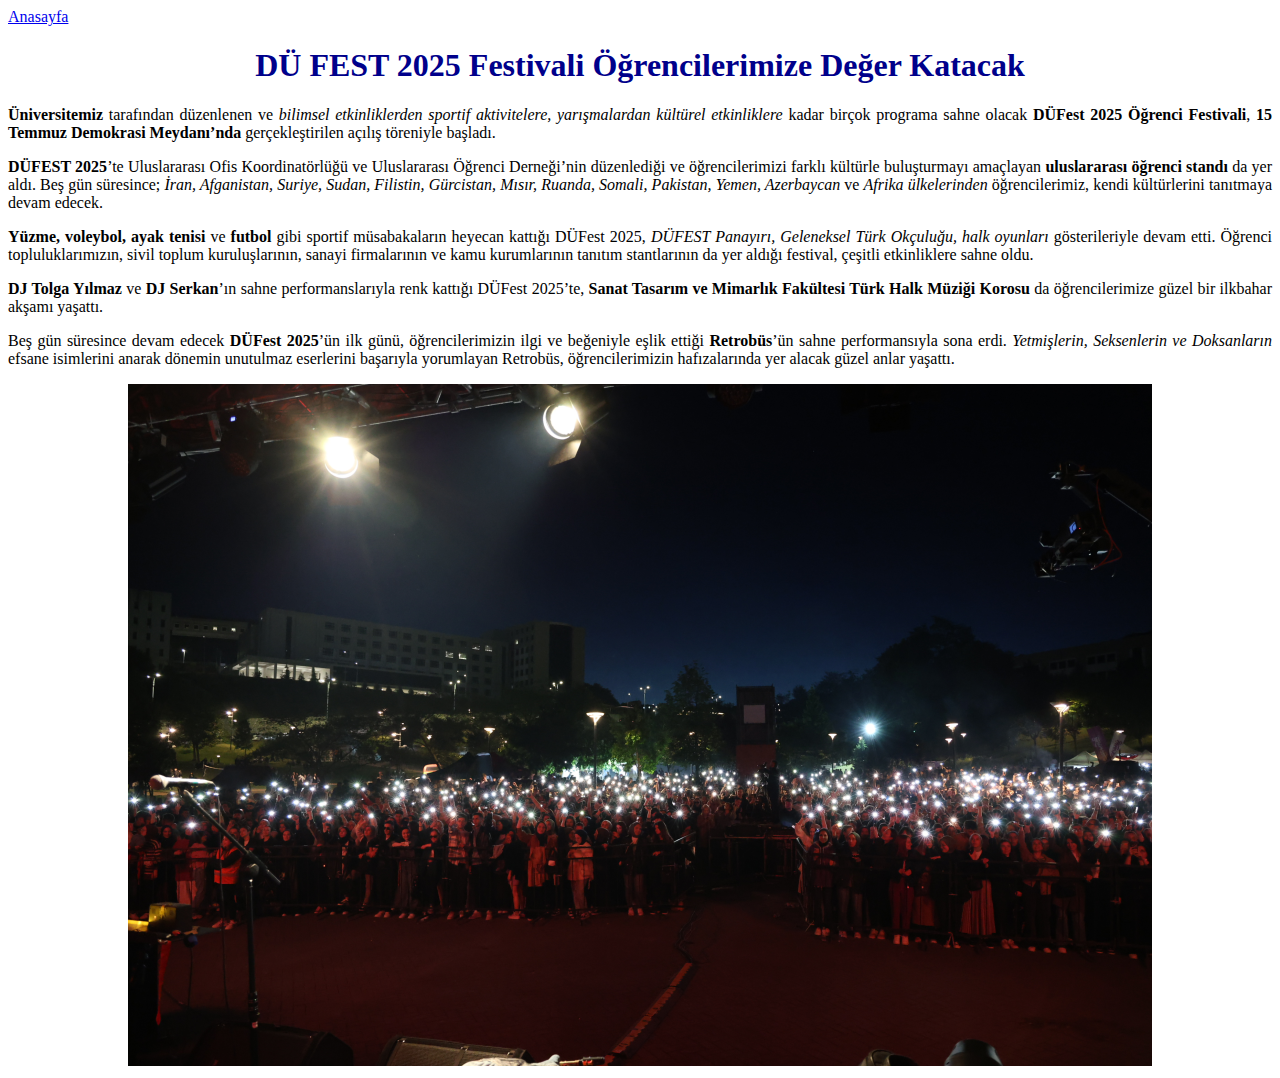
<file: sayfalar/DU Fest.html>
<!DOCTYPE html>
<html lang="tr">
<head>
    <meta charset="UTF-8">
    <meta name="viewport" content="width=device-width, initial-scale=1.0">
    <title>DÜ FEST - 2025</title>
</head>
<body>
    <a href="../index.html">Anasayfa</a>
    <h1 style="text-align:center; color:darkblue;">DÜ FEST 2025 Festivali Öğrencilerimize Değer Katacak</h1>

    <p style="text-align: justify;"><strong>Üniversitemiz</strong> tarafından düzenlenen ve <em>bilimsel etkinliklerden sportif aktivitelere, yarışmalardan kültürel etkinliklere</em> kadar birçok programa sahne olacak <strong>DÜFest 2025 Öğrenci Festivali</strong>, <strong>15 Temmuz Demokrasi Meydanı’nda</strong> gerçekleştirilen açılış töreniyle başladı.</p>

    <p style="text-align: justify;"><strong>DÜFEST 2025</strong>’te Uluslararası Ofis Koordinatörlüğü ve Uluslararası Öğrenci Derneği’nin düzenlediği ve öğrencilerimizi farklı kültürle buluşturmayı amaçlayan <strong>uluslararası öğrenci standı</strong> da yer aldı. Beş gün süresince; <em>İran, Afganistan, Suriye, Sudan, Filistin, Gürcistan, Mısır, Ruanda, Somali, Pakistan, Yemen, Azerbaycan</em> ve <em>Afrika ülkelerinden</em> öğrencilerimiz, kendi kültürlerini tanıtmaya devam edecek.</p>

    <p style="text-align: justify;"><strong>Yüzme, voleybol, ayak tenisi</strong> ve <strong>futbol</strong> gibi sportif müsabakaların heyecan kattığı DÜFest 2025, <em>DÜFEST Panayırı, Geleneksel Türk Okçuluğu, halk oyunları</em> gösterileriyle devam etti. Öğrenci topluluklarımızın, sivil toplum kuruluşlarının, sanayi firmalarının ve kamu kurumlarının tanıtım stantlarının da yer aldığı festival, çeşitli etkinliklere sahne oldu.</p>

    <p style="text-align: justify;"><strong>DJ Tolga Yılmaz</strong> ve <strong>DJ Serkan</strong>’ın sahne performanslarıyla renk kattığı DÜFest 2025’te, <strong>Sanat Tasarım ve Mimarlık Fakültesi Türk Halk Müziği Korosu</strong> da öğrencilerimize güzel bir ilkbahar akşamı yaşattı.</p>

    <p style="text-align: justify;">Beş gün süresince devam edecek <strong>DÜFest 2025</strong>’ün ilk günü, öğrencilerimizin ilgi ve beğeniyle eşlik ettiği <strong>Retrobüs</strong>’ün sahne performansıyla sona erdi. <em>Yetmişlerin, Seksenlerin ve Doksanların</em> efsane isimlerini anarak dönemin unutulmaz eserlerini başarıyla yorumlayan Retrobüs, öğrencilerimizin hafızalarında yer alacak güzel anlar yaşattı.</p>

    <center>
    <img src="../Resimler/DÜ FEST.jpg" alt="DÜ FEST - 2025" title="DÜ FEST 2025"> 
    </center>
    
</body>
</html>

</body>
</html>
</file>
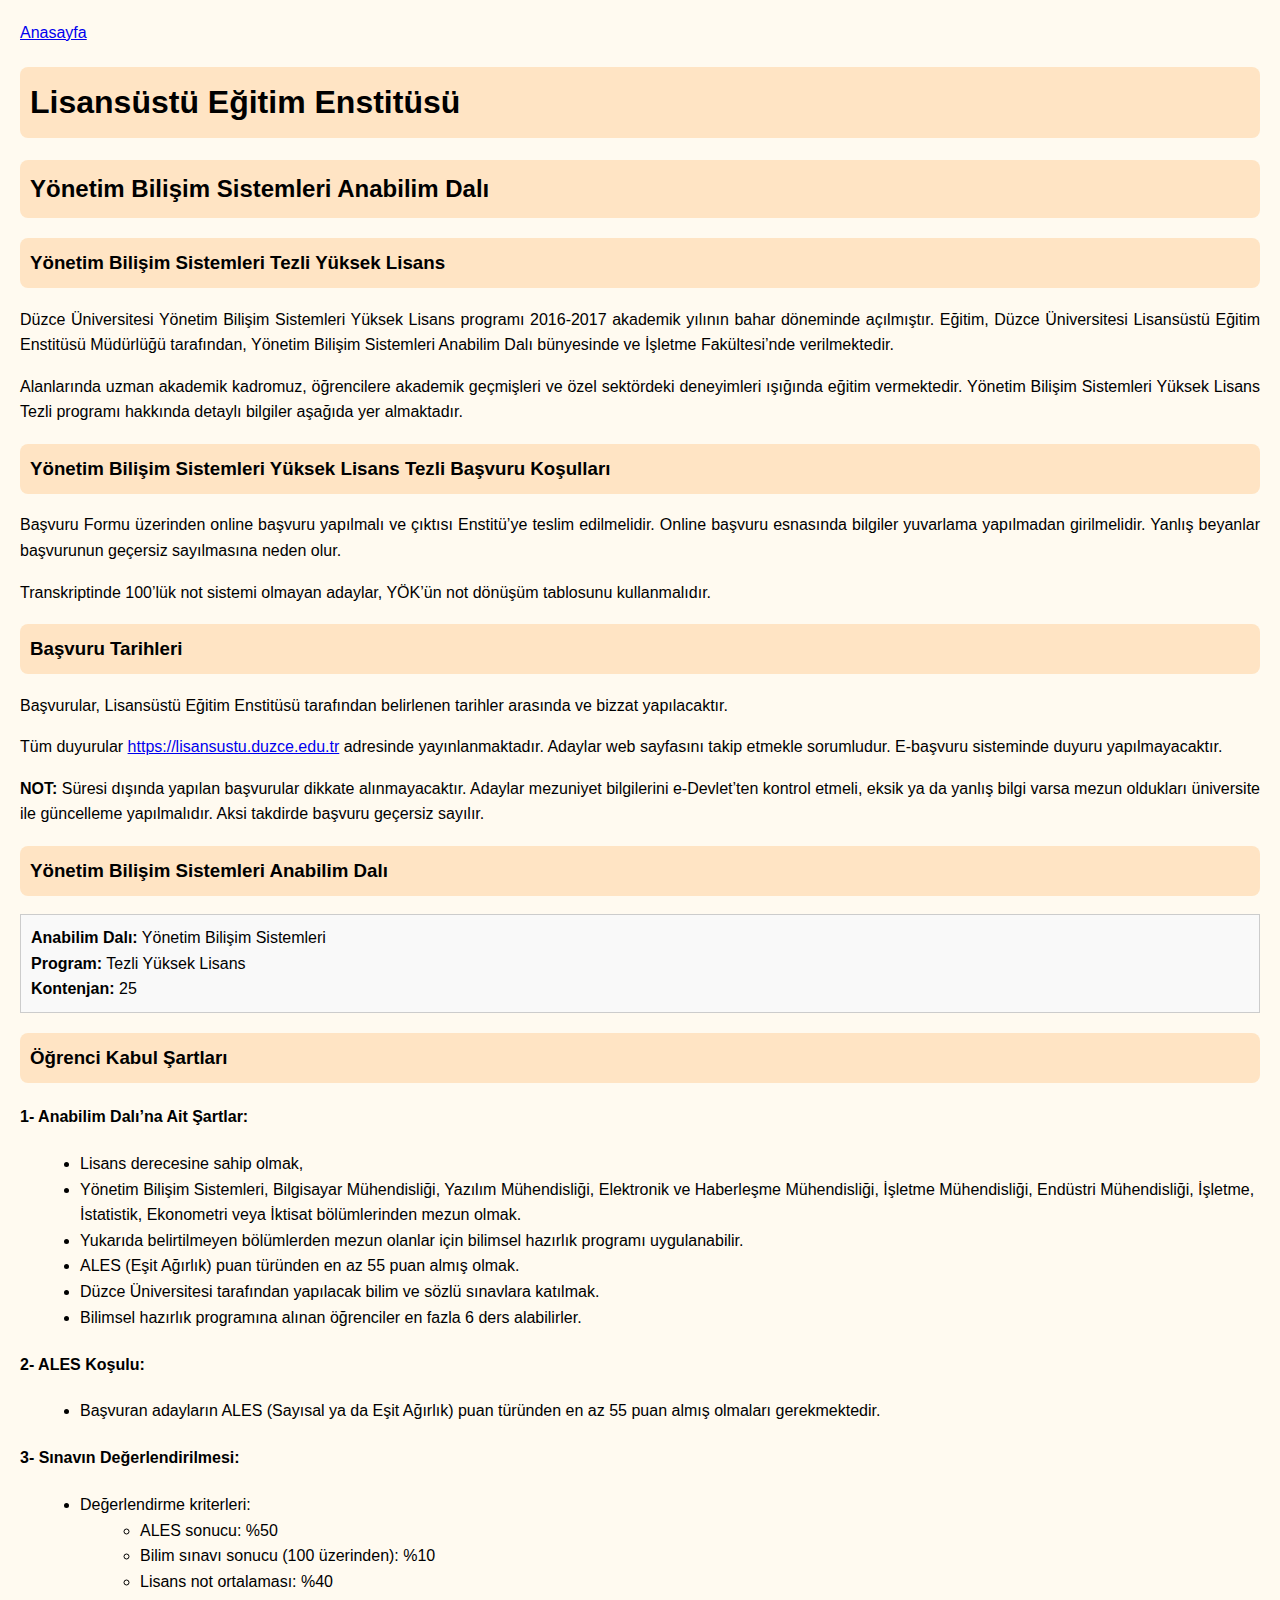
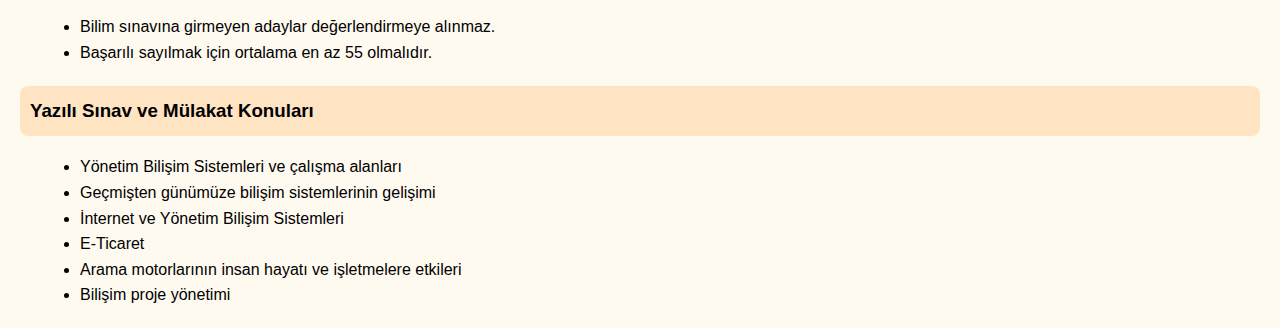
<file: sayfalar/Duzce-YBS-YL.html>
<!DOCTYPE html>
<html lang="tr">
<head>
  <meta charset="UTF-8">
  <meta name="viewport" content="width=device-width, initial-scale=1.0">
  <title>Yönetim Bilişim Sistemleri Yüksek Lisans</title>
  <style>
   
   body {
      font-family: Arial, sans-serif;
      line-height: 1.6;
      margin: 20px;
      background-color: #fffaf0;
    }
    h1, h2, h3 {
      background-color: bisque;
      padding: 10px;
      border-radius: 8px;
    }
    p {
      text-align: justify;
      margin-bottom: 10px;
    }
    ul {
      margin-left: 20px;
      margin-bottom: 20px;
    }
    .konteyjan-tablosu {
      border: 1px solid #ccc;
      padding: 10px;
      margin-bottom: 20px;
      background-color: #f9f9f9;
    }
  </style>
</head>
<body>
     <a href="../index.html">Anasayfa</a> 
  <h1>Lisansüstü Eğitim Enstitüsü</h1>

  <h2>Yönetim Bilişim Sistemleri Anabilim Dalı</h2>

  <h3>Yönetim Bilişim Sistemleri Tezli Yüksek Lisans</h3>

  <p>Düzce Üniversitesi Yönetim Bilişim Sistemleri Yüksek Lisans programı 2016-2017 akademik yılının bahar döneminde açılmıştır. Eğitim, Düzce Üniversitesi Lisansüstü Eğitim Enstitüsü Müdürlüğü tarafından, Yönetim Bilişim Sistemleri Anabilim Dalı bünyesinde ve İşletme Fakültesi’nde verilmektedir.</p>

  <p>Alanlarında uzman akademik kadromuz, öğrencilere akademik geçmişleri ve özel sektördeki deneyimleri ışığında eğitim vermektedir. Yönetim Bilişim Sistemleri Yüksek Lisans Tezli programı hakkında detaylı bilgiler aşağıda yer almaktadır.</p>

  <h3>Yönetim Bilişim Sistemleri Yüksek Lisans Tezli Başvuru Koşulları</h3>

  <p>Başvuru Formu üzerinden online başvuru yapılmalı ve çıktısı Enstitü’ye teslim edilmelidir. Online başvuru esnasında bilgiler yuvarlama yapılmadan girilmelidir. Yanlış beyanlar başvurunun geçersiz sayılmasına neden olur.</p>

  <p>Transkriptinde 100’lük not sistemi olmayan adaylar, YÖK’ün not dönüşüm tablosunu kullanmalıdır.</p>

  <h3>Başvuru Tarihleri</h3>

  <p>Başvurular, Lisansüstü Eğitim Enstitüsü tarafından belirlenen tarihler arasında ve bizzat yapılacaktır.</p>

  <p>Tüm duyurular <a href="https://lisansustu.duzce.edu.tr" target="_blank">https://lisansustu.duzce.edu.tr</a> adresinde yayınlanmaktadır. Adaylar web sayfasını takip etmekle sorumludur. E-başvuru sisteminde duyuru yapılmayacaktır.</p>

  <p><strong>NOT:</strong> Süresi dışında yapılan başvurular dikkate alınmayacaktır. Adaylar mezuniyet bilgilerini e-Devlet’ten kontrol etmeli, eksik ya da yanlış bilgi varsa mezun oldukları üniversite ile güncelleme yapılmalıdır. Aksi takdirde başvuru geçersiz sayılır.</p>

  <h3>Yönetim Bilişim Sistemleri Anabilim Dalı</h3>

  <div class="konteyjan-tablosu">
    <strong>Anabilim Dalı:</strong> Yönetim Bilişim Sistemleri<br>
    <strong>Program:</strong> Tezli Yüksek Lisans<br>
    <strong>Kontenjan:</strong> 25
  </div>

  <h3>Öğrenci Kabul Şartları</h3>

  <h4>1- Anabilim Dalı’na Ait Şartlar:</h4>
  <ul>
    <li>Lisans derecesine sahip olmak,</li>
    <li>Yönetim Bilişim Sistemleri, Bilgisayar Mühendisliği, Yazılım Mühendisliği, Elektronik ve Haberleşme Mühendisliği, İşletme Mühendisliği, Endüstri Mühendisliği, İşletme, İstatistik, Ekonometri veya İktisat bölümlerinden mezun olmak.</li>
    <li>Yukarıda belirtilmeyen bölümlerden mezun olanlar için bilimsel hazırlık programı uygulanabilir.</li>
    <li>ALES (Eşit Ağırlık) puan türünden en az 55 puan almış olmak.</li>
    <li>Düzce Üniversitesi tarafından yapılacak bilim ve sözlü sınavlara katılmak.</li>
    <li>Bilimsel hazırlık programına alınan öğrenciler en fazla 6 ders alabilirler.</li>
  </ul>

  <h4>2- ALES Koşulu:</h4>
  <ul>
    <li>Başvuran adayların ALES (Sayısal ya da Eşit Ağırlık) puan türünden en az 55 puan almış olmaları gerekmektedir.</li>
  </ul>

  <h4>3- Sınavın Değerlendirilmesi:</h4>
  <ul>
    <li>Değerlendirme kriterleri:
      <ul>
        <li>ALES sonucu: %50</li>
        <li>Bilim sınavı sonucu (100 üzerinden): %10</li>
        <li>Lisans not ortalaması: %40</li>
      </ul>
    </li>
    <li>Bilim sınavına girmeyen adaylar değerlendirmeye alınmaz.</li>
    <li>Başarılı sayılmak için ortalama en az 55 olmalıdır.</li>
  </ul>

  <h3>Yazılı Sınav ve Mülakat Konuları</h3>

  <ul>
    <li>Yönetim Bilişim Sistemleri ve çalışma alanları</li>
    <li>Geçmişten günümüze bilişim sistemlerinin gelişimi</li>
    <li>İnternet ve Yönetim Bilişim Sistemleri</li>
    <li>E-Ticaret</li>
    <li>Arama motorlarının insan hayatı ve işletmelere etkileri</li>
    <li>Bilişim proje yönetimi</li>
  </ul>

</body>
</html>
</file>
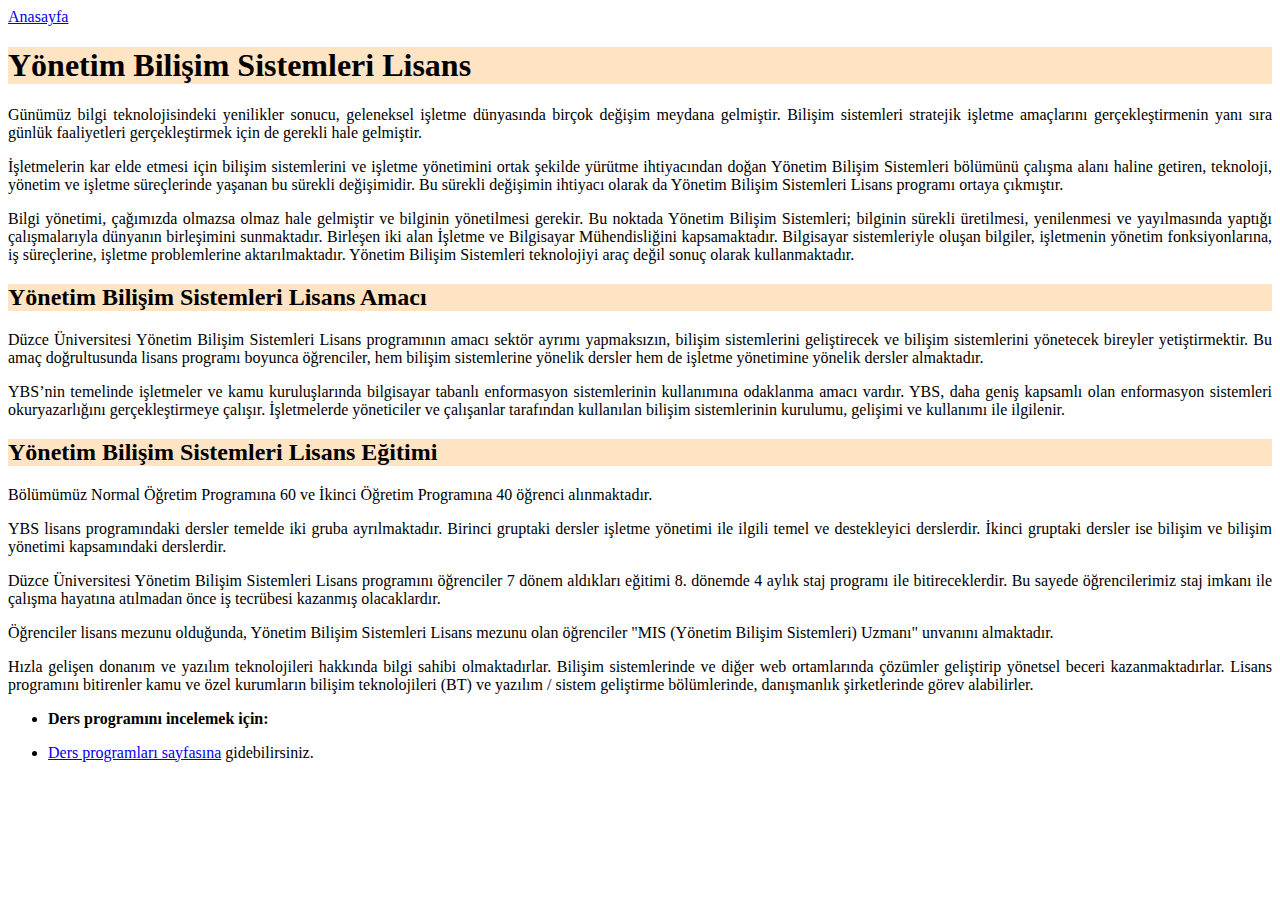
<file: sayfalar/Duzce-YBS.html>
<!DOCTYPE html>
<html lang="tr">
<head>
    <meta charset="UTF-8">
    <meta name="viewport" content="width=device-width, initial-scale=1.0">
    <title>Duzce-YBS</title>
</head>
<body>
    <a href="../index.html">Anasayfa</a>

    <h1 style="background-color: bisque"> Yönetim Bilişim Sistemleri Lisans</h1>

    <p style="text-align: justify;"> Günümüz bilgi teknolojisindeki yenilikler sonucu, geleneksel işletme dünyasında birçok değişim meydana gelmiştir. 
    Bilişim sistemleri stratejik işletme amaçlarını gerçekleştirmenin yanı sıra günlük faaliyetleri gerçekleştirmek için de gerekli hale gelmiştir.</p>
   
    <p style="text-align: justify;">İşletmelerin kar elde etmesi için bilişim sistemlerini ve işletme yönetimini ortak şekilde yürütme ihtiyacından doğan Yönetim Bilişim Sistemleri bölümünü 
    çalışma alanı haline getiren, teknoloji, yönetim ve işletme süreçlerinde yaşanan bu sürekli değişimidir. 
    Bu sürekli değişimin ihtiyacı olarak da Yönetim Bilişim Sistemleri Lisans programı ortaya çıkmıştır.</p>
  
    <p style="text-align: justify;">Bilgi yönetimi, çağımızda olmazsa olmaz hale gelmiştir ve bilginin yönetilmesi gerekir. 
    Bu noktada Yönetim Bilişim Sistemleri; bilginin sürekli üretilmesi, yenilenmesi ve yayılmasında yaptığı çalışmalarıyla dünyanın birleşimini sunmaktadır. 
    Birleşen iki alan İşletme ve Bilgisayar Mühendisliğini kapsamaktadır. 
    Bilgisayar sistemleriyle oluşan bilgiler, işletmenin yönetim fonksiyonlarına, iş süreçlerine, işletme problemlerine aktarılmaktadır. 
    Yönetim Bilişim Sistemleri teknolojiyi araç değil sonuç olarak kullanmaktadır.</p>
  
    <h2 style="background-color: bisque">Yönetim Bilişim Sistemleri Lisans Amacı</h2>
    <p style="text-align: justify;">Düzce Üniversitesi Yönetim Bilişim Sistemleri Lisans programının amacı sektör ayrımı yapmaksızın, bilişim sistemlerini geliştirecek ve bilişim sistemlerini yönetecek bireyler yetiştirmektir. 
    Bu amaç doğrultusunda lisans programı boyunca öğrenciler, hem bilişim sistemlerine yönelik dersler hem de işletme yönetimine yönelik dersler almaktadır.</p>
  
    <p style="text-align: justify;">YBS’nin temelinde işletmeler ve kamu kuruluşlarında bilgisayar tabanlı enformasyon sistemlerinin kullanımına odaklanma amacı vardır. 
    YBS, daha geniş kapsamlı olan enformasyon sistemleri okuryazarlığını gerçekleştirmeye çalışır. 
    İşletmelerde yöneticiler ve çalışanlar tarafından kullanılan bilişim sistemlerinin kurulumu, gelişimi ve kullanımı ile ilgilenir.</p>
  
    <h2 style="background-color: bisque">Yönetim Bilişim Sistemleri Lisans Eğitimi</h2>
    <p style="text-align: justify;">Bölümümüz Normal Öğretim Programına 60 ve İkinci Öğretim Programına 40 öğrenci alınmaktadır.</p>
  
    <p style="text-align: justify;">YBS lisans programındaki dersler temelde iki gruba ayrılmaktadır. 
    Birinci gruptaki dersler işletme yönetimi ile ilgili temel ve destekleyici derslerdir. 
    İkinci gruptaki dersler ise bilişim ve bilişim yönetimi kapsamındaki derslerdir.</p>
  
    <p style="text-align: justify;">Düzce Üniversitesi Yönetim Bilişim Sistemleri Lisans programını öğrenciler 7 dönem aldıkları eğitimi 8. dönemde 4 aylık staj programı ile bitireceklerdir. 
    Bu sayede öğrencilerimiz staj imkanı ile çalışma hayatına atılmadan önce iş tecrübesi kazanmış olacaklardır.</p>
   
    <p style="text-align: justify;">Öğrenciler lisans mezunu olduğunda, Yönetim Bilişim Sistemleri Lisans mezunu olan öğrenciler "MIS (Yönetim Bilişim Sistemleri) Uzmanı" unvanını almaktadır.</p>
   
    <p style="text-align: justify;"> Hızla gelişen donanım ve yazılım teknolojileri hakkında bilgi sahibi olmaktadırlar. 
    Bilişim sistemlerinde ve diğer web ortamlarında çözümler geliştirip yönetsel beceri kazanmaktadırlar. 
    Lisans programını bitirenler kamu ve özel kurumların bilişim teknolojileri (BT) ve yazılım / sistem geliştirme bölümlerinde, danışmanlık şirketlerinde görev alabilirler.</p>
  
    <ul> 
        <li><p><strong>Ders programını incelemek için:</strong></li> 
        <li><a href="#">Ders programları sayfasına</a> gidebilirsiniz.</p></li>
    </ul>
   
  

</body>
</html>
</file>
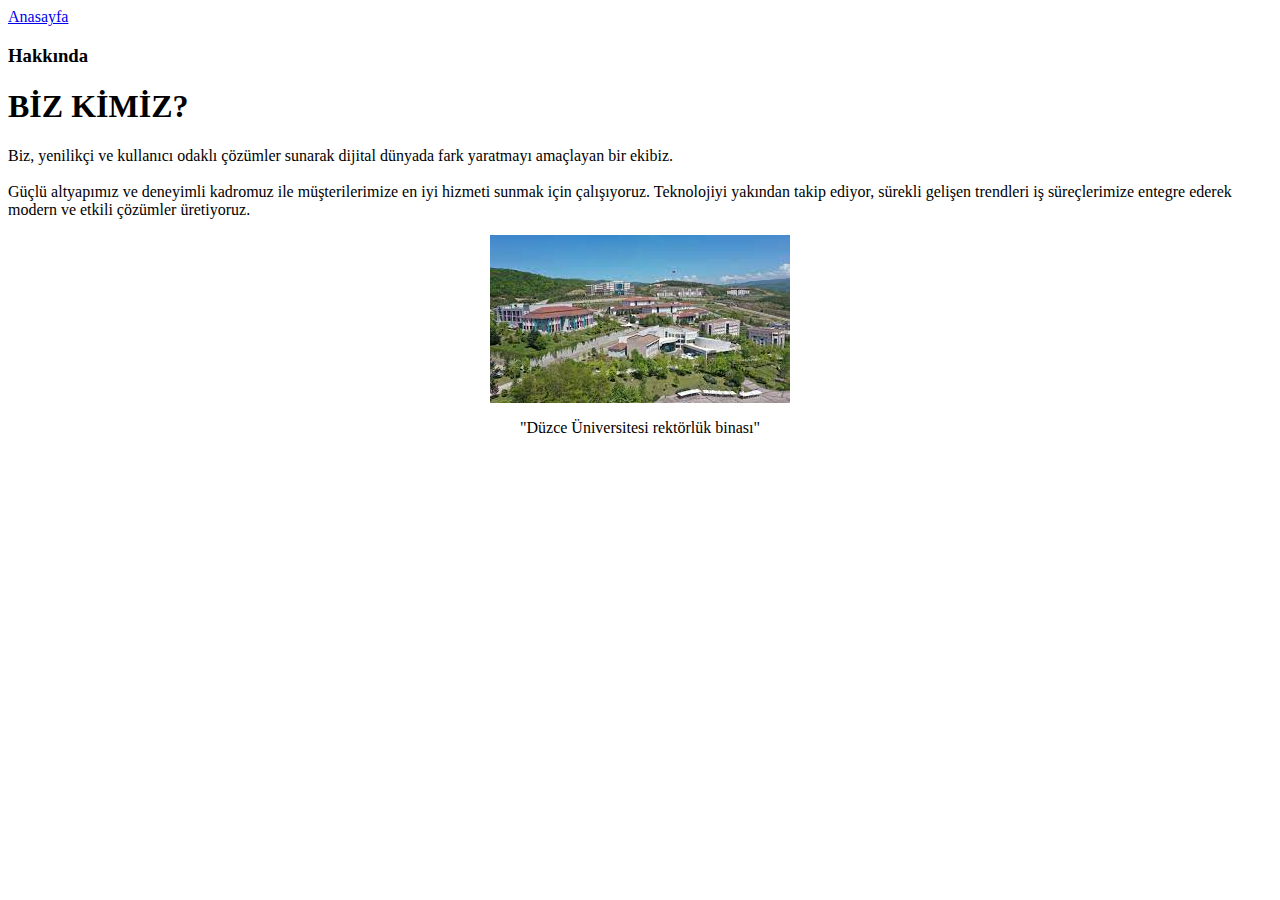
<file: sayfalar/hakkinda.html>
<!DOCTYPE html>
<html lang="tr">
<head>
    <meta charset="UTF-8">
    <meta name="viewport" content="width=device-width, initial-scale=1.0">
    <title>Hakkında</title>
</head>
<body>
    <a href="../index.html">Anasayfa</a> 
    <h3>Hakkında</h3>
    
<h1> BİZ KİMİZ?</h1>

<P>Biz, yenilikçi ve kullanıcı odaklı çözümler sunarak dijital dünyada fark yaratmayı amaçlayan bir ekibiz. <br> 
    <br>Güçlü altyapımız ve deneyimli kadromuz ile müşterilerimize en iyi hizmeti sunmak için çalışıyoruz. 
    Teknolojiyi yakından takip ediyor, sürekli gelişen trendleri iş süreçlerimize entegre ederek modern ve etkili çözümler üretiyoruz.</P>

  <img src="../Resimler/du1.jpg" alt="Düzce Üniversitesi rektörlük binası"style="display: block; margin: auto;">
  
  <div style="text-align: center;">
    <p>"Düzce Üniversitesi rektörlük binası"</p>
</div> 

</body>
</html>
</file>
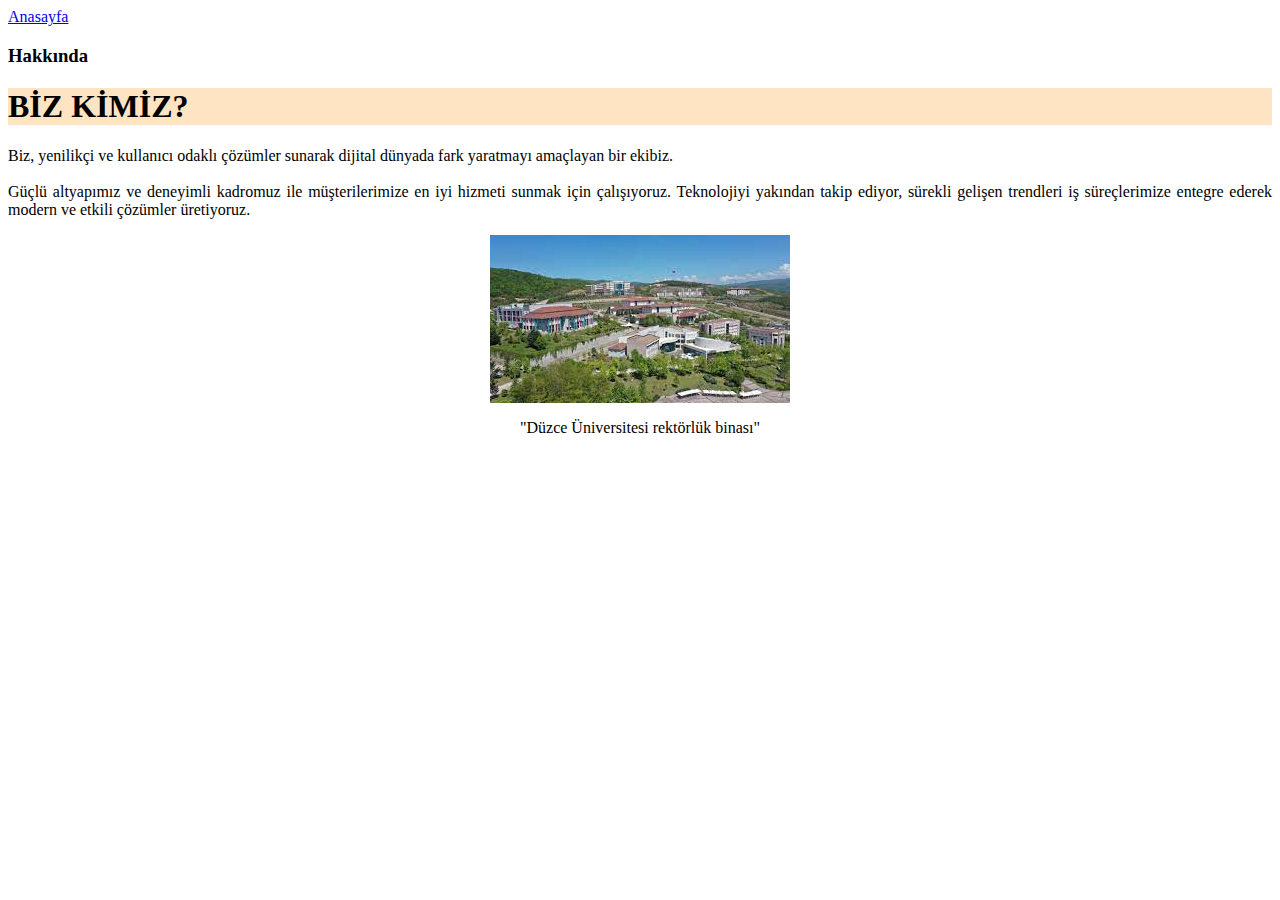
<file: sayfalar/hakkında.html>
<!DOCTYPE html>
<html lang="tr">
<head>
    <meta charset="UTF-8">
    <meta name="viewport" content="width=device-width, initial-scale=1.0">
    <title>Hakkında</title>
</head>
<body>
    <a href="../index.html">Anasayfa</a> 
    <h3>Hakkında</h3>
    
<h1 style="background-color: bisque"> BİZ KİMİZ?</h1>

<P style="text-align: justify;">Biz, yenilikçi ve kullanıcı odaklı çözümler sunarak dijital dünyada fark yaratmayı amaçlayan bir ekibiz. <br> 
    <br>Güçlü altyapımız ve deneyimli kadromuz ile müşterilerimize en iyi hizmeti sunmak için çalışıyoruz. 
    Teknolojiyi yakından takip ediyor, sürekli gelişen trendleri iş süreçlerimize entegre ederek modern ve etkili çözümler üretiyoruz.</P></P> 

  <img src="../Resimler/du1.jpg" alt="Düzce Üniversitesi rektörlük binası"style="display: block; margin: auto;">
  
  <div style="text-align: center;">
    <p>"Düzce Üniversitesi rektörlük binası"</p>
</div> 

</body>
</html>
</file>
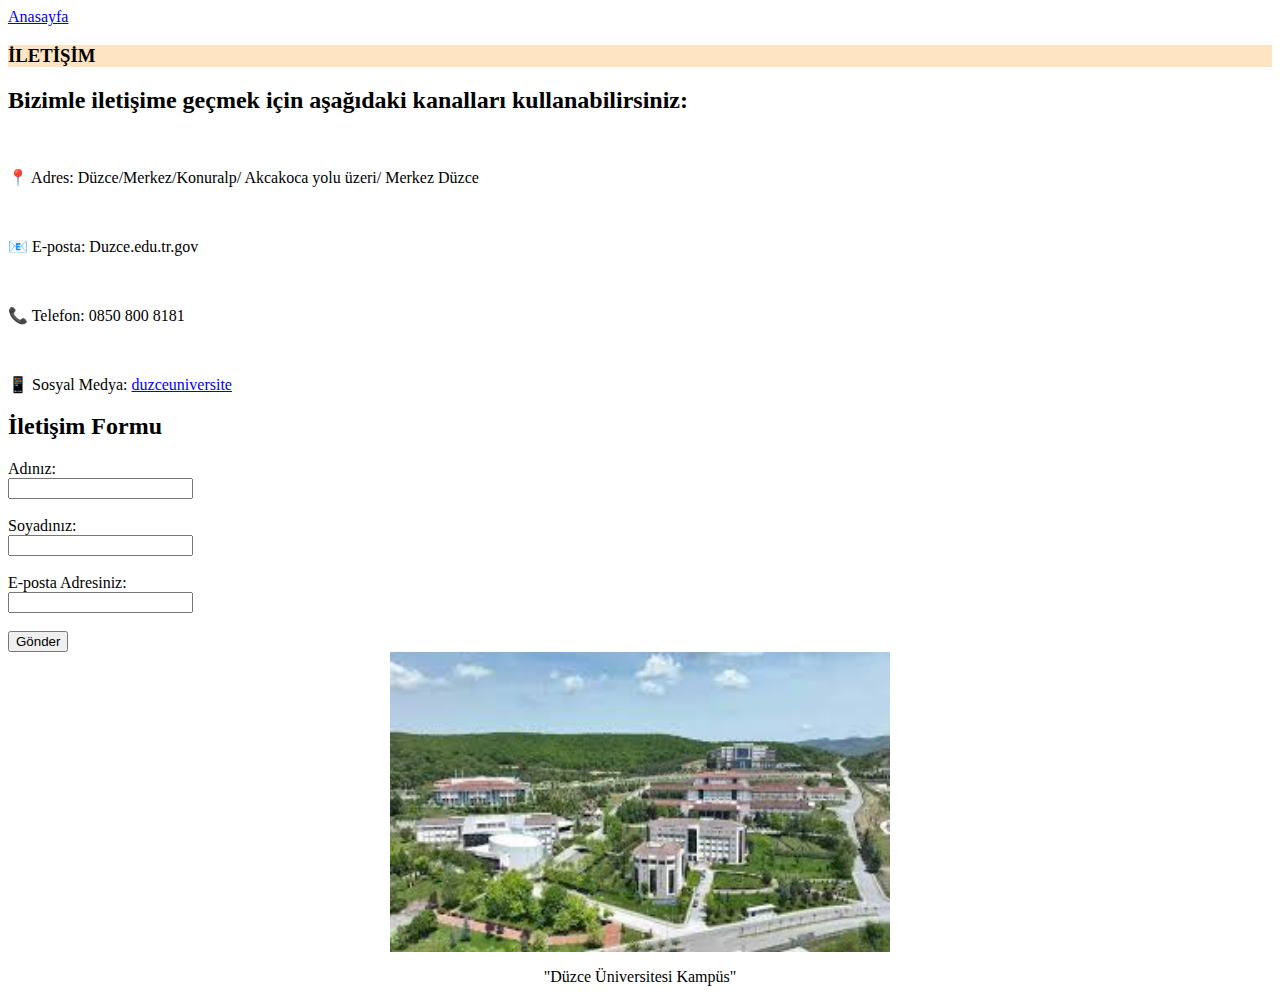
<file: sayfalar/Iletısım.html>
<!DOCTYPE html>
<html lang="tr">
<head>
    <meta charset="UTF-8">
    <meta name="viewport" content="width=device-width, initial-scale=1.0">
    <title>ıletısım</title>
</head>
<body>
    <a href="../index.html">Anasayfa</a>
    <h3 style="background-color: bisque">İLETİŞİM</h3>
    
    <h2>Bizimle iletişime geçmek için aşağıdaki kanalları kullanabilirsiniz:</h2>
     <br>
     <p>📍 Adres: Düzce/Merkez/Konuralp/ Akcakoca yolu üzeri/ Merkez Düzce</p>
     <br>
     <p>📧 E-posta: Duzce.edu.tr.gov</p>
     <br>
     <p>📞 Telefon: 0850 800 8181</p>
     <br>
     <p>📱 Sosyal Medya: <a href="https://www.instagram.com/duzceuniversite/" target="_blank"> duzceuniversite </a> </p>
     <h2>İletişim Formu</h2>

     <form action="../sayfalar/ıletısım onay.html" method="get">
       <label for="ad">Adınız:</label><br>
       <input type="text" id="ad" name="ad" required><br><br>
   
       <label for="soyad">Soyadınız:</label><br>
       <input type="text" id="soyad" name="soyad" required><br><br>
   
       <label for="email">E-posta Adresiniz:</label><br>
       <input type="email" id="email" name="email" required><br><br>
   
       <input type="submit" value="Gönder">
     
</form>
     
     

<img src="../Resimler/du2.jpg" alt="Düzce Üniversitesi Kampüs" style="display: block; margin: auto;" width="500" height="300">


<div style="text-align: center;">
    <p>"Düzce Üniversitesi Kampüs"</p>
</div> 
</body>
</html>
</file>
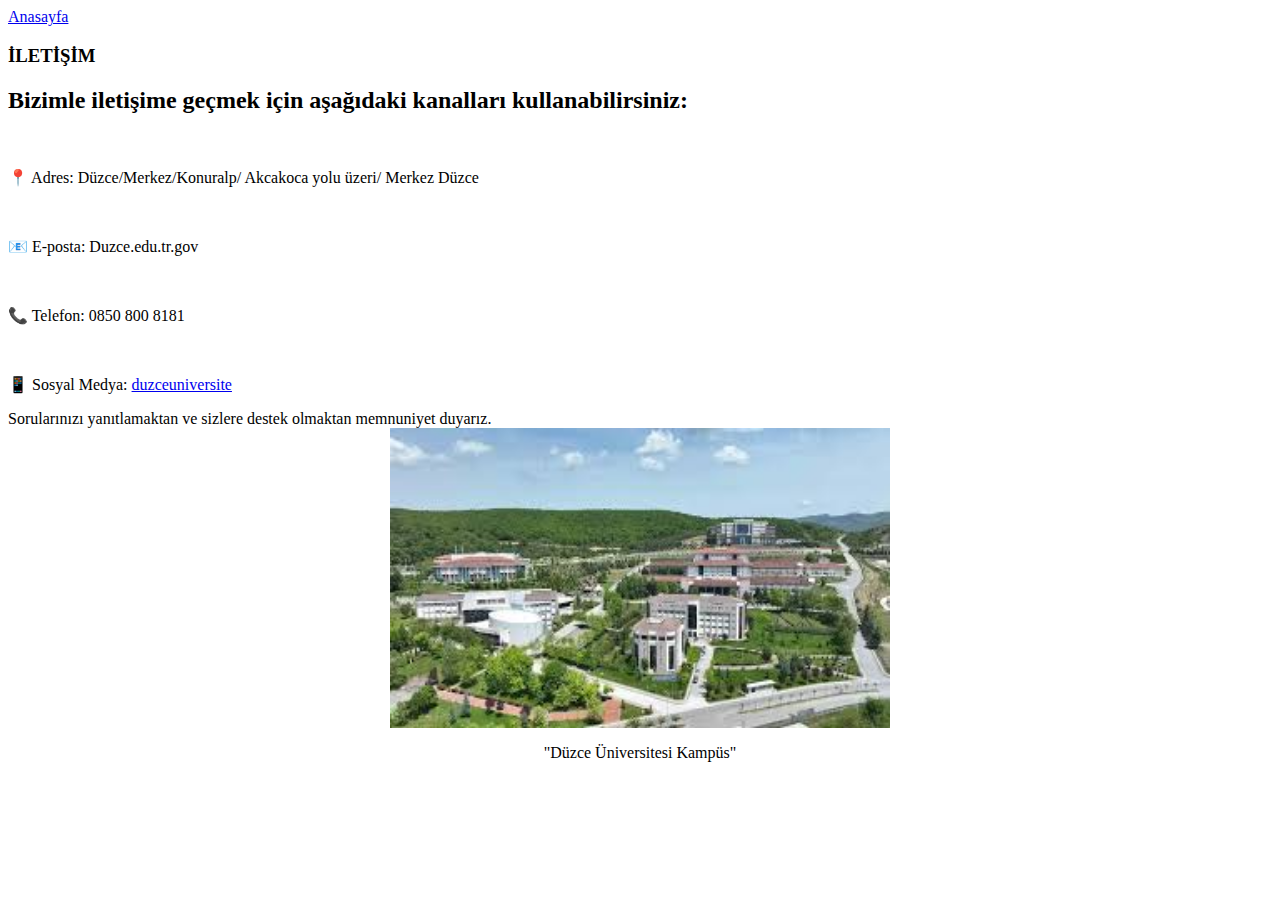
<file: sayfalar/İletişim.html>
<!DOCTYPE html>
<html lang="tr">
<head>
    <meta charset="UTF-8">
    <meta name="viewport" content="width=device-width, initial-scale=1.0">
    <title>ıletısım</title>
</head>
<body>
    <a href="../index.html">Anasayfa</a>
    <h3>İLETİŞİM</h3>
    
    <h2>Bizimle iletişime geçmek için aşağıdaki kanalları kullanabilirsiniz:</h2>
     <br>
     <p>📍 Adres: Düzce/Merkez/Konuralp/ Akcakoca yolu üzeri/ Merkez Düzce</p>
     <br>
     <p>📧 E-posta: Duzce.edu.tr.gov</p>
     <br>
     <p>📞 Telefon: 0850 800 8181</p>
     <br>
     <p>📱 Sosyal Medya: <a href="https://www.instagram.com/duzceuniversite/" target="_blank"> duzceuniversite </a> </p>

Sorularınızı yanıtlamaktan ve sizlere destek olmaktan memnuniyet duyarız. <br>

<img src="../Resimler/du2.jpg" alt="Düzce Üniversitesi Kampüs" style="display: block; margin: auto;" width="500" height="300">


<div style="text-align: center;">
    <p>"Düzce Üniversitesi Kampüs"</p>
</div> 
</body>
</html>
</file>
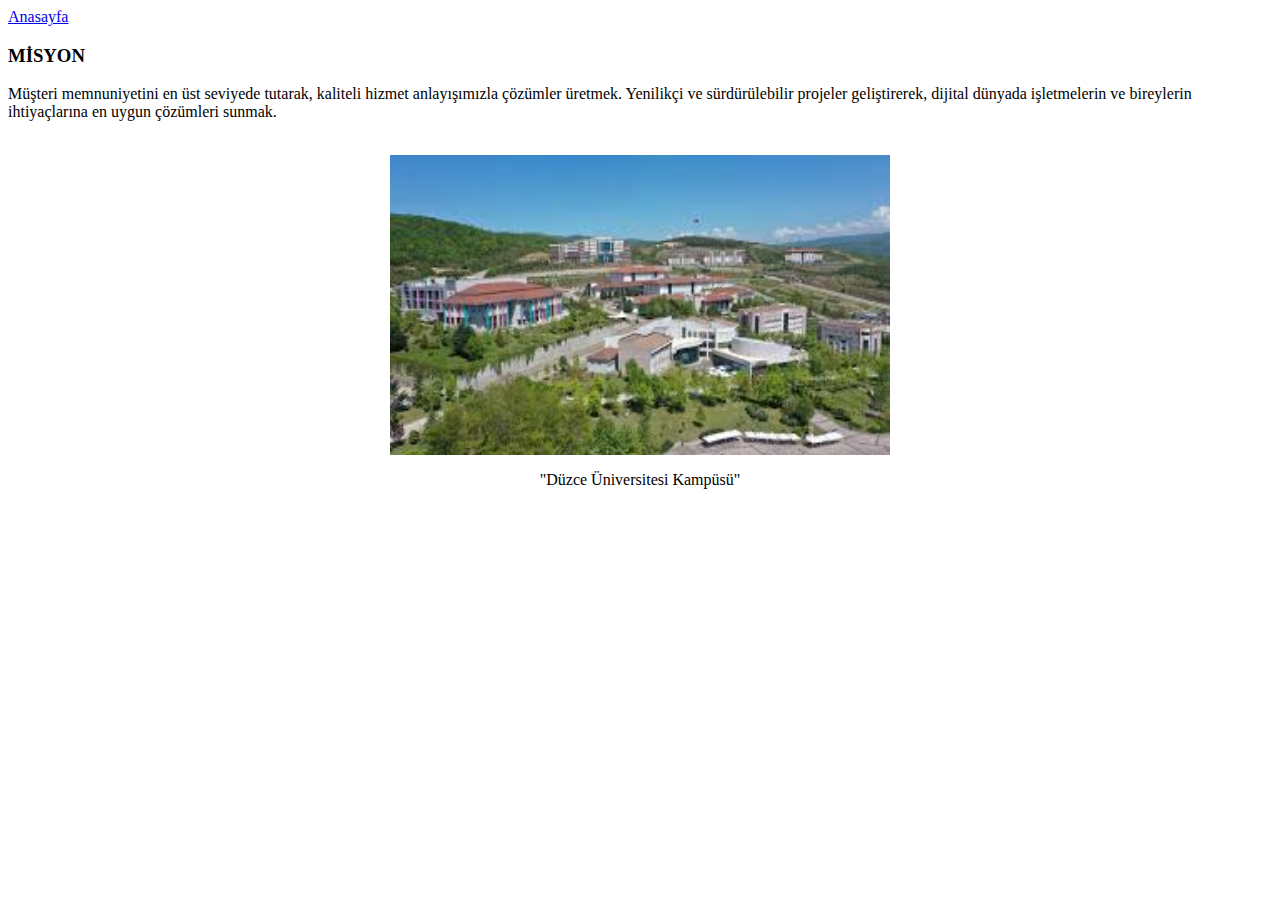
<file: sayfalar/misyon.html>
<!DOCTYPE html>
<html lang="tr">
<head>
    <meta charset="UTF-8">
    <meta name="viewport" content="width=device-width, initial-scale=1.0">
    <title>Mısyon</title>
</head>
<body>
    
    <a href="../index.html">Anasayfa</a>
    
    <h3>MİSYON</h3>

    <p>Müşteri memnuniyetini en üst seviyede tutarak, kaliteli hizmet anlayışımızla çözümler üretmek. 
    Yenilikçi ve sürdürülebilir projeler geliştirerek, dijital dünyada işletmelerin ve bireylerin ihtiyaçlarına en uygun çözümleri sunmak.</p>

     <br>
      
    
     <img src="../Resimler/du4.jpg" alt="Düzce Üniversitesi Kampüs"style="display: block; margin: auto;"width="500" height="300">
     
     <div style="text-align: center;">
        <p>"Düzce Üniversitesi Kampüsü"</p>
    </div>
    </body>

</html>
</file>
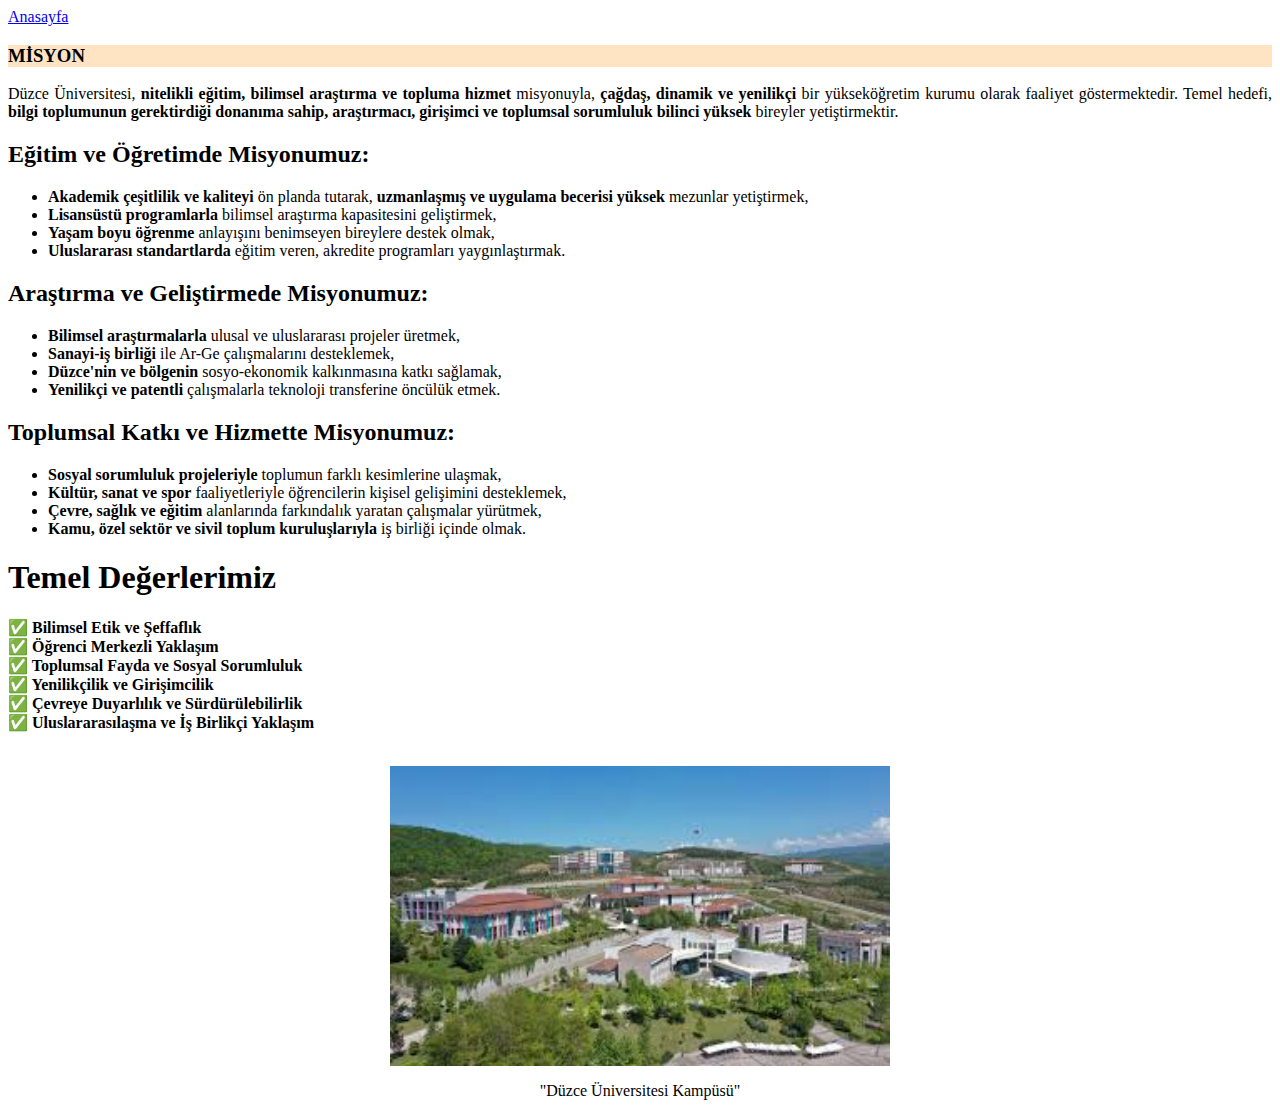
<file: sayfalar/Mısyon.html>
<!DOCTYPE html>
<html lang="tr">
<head>
    <meta charset="UTF-8">
    <meta name="viewport" content="width=device-width, initial-scale=1.0">
    <title>Mısyon</title>
</head>
<body>
    
    <a href="../index.html">Anasayfa</a>
    
    <h3 style="background-color: bisque">MİSYON</h3>

    <p style="text-align: justify;">Düzce Üniversitesi, <strong>nitelikli eğitim, bilimsel araştırma ve topluma hizmet</strong> misyonuyla, <strong>çağdaş, 
        dinamik ve yenilikçi</strong> bir yükseköğretim kurumu olarak faaliyet göstermektedir. 
        Temel hedefi, <strong>bilgi toplumunun gerektirdiği donanıma sahip, araştırmacı, girişimci 
        ve toplumsal sorumluluk bilinci yüksek</strong> bireyler yetiştirmektir.</p>

        <h2>Eğitim ve Öğretimde Misyonumuz:</h2>
    <ul>
        <li><strong>Akademik çeşitlilik ve kaliteyi</strong> ön planda tutarak, <strong>uzmanlaşmış ve uygulama becerisi yüksek</strong> mezunlar yetiştirmek,</li>
        <li><strong>Lisansüstü programlarla</strong> bilimsel araştırma kapasitesini geliştirmek,</li>
        <li><strong>Yaşam boyu öğrenme</strong> anlayışını benimseyen bireylere destek olmak,</li>
        <li><strong>Uluslararası standartlarda</strong> eğitim veren, akredite programları yaygınlaştırmak.</li>
    </ul>
    
    <h2>Araştırma ve Geliştirmede Misyonumuz:</h2>
    <ul>
        <li><strong>Bilimsel araştırmalarla</strong> ulusal ve uluslararası projeler üretmek,</li>
        <li><strong>Sanayi-iş birliği</strong> ile Ar-Ge çalışmalarını desteklemek,</li>
        <li><strong>Düzce'nin ve bölgenin</strong> sosyo-ekonomik kalkınmasına katkı sağlamak,</li>
        <li><strong>Yenilikçi ve patentli</strong> çalışmalarla teknoloji transferine öncülük etmek.</li>
    </ul>
    
    <h2>Toplumsal Katkı ve Hizmette Misyonumuz:</h2>
    <ul>
        <li><strong>Sosyal sorumluluk projeleriyle</strong> toplumun farklı kesimlerine ulaşmak,</li>
        <li><strong>Kültür, sanat ve spor</strong> faaliyetleriyle öğrencilerin kişisel gelişimini desteklemek,</li>
        <li><strong>Çevre, sağlık ve eğitim</strong> alanlarında farkındalık yaratan çalışmalar yürütmek,</li>
        <li><strong>Kamu, özel sektör ve sivil toplum kuruluşlarıyla</strong> iş birliği içinde olmak.</li>
    </ul>

    <h1>Temel Değerlerimiz</h1>
    <p><strong>✅ Bilimsel Etik ve Şeffaflık</strong><br>
    <strong>✅ Öğrenci Merkezli Yaklaşım</strong><br>
    <strong>✅ Toplumsal Fayda ve Sosyal Sorumluluk</strong><br>
    <strong>✅ Yenilikçilik ve Girişimcilik</strong><br>
    <strong>✅ Çevreye Duyarlılık ve Sürdürülebilirlik</strong><br>
    <strong>✅ Uluslararasılaşma ve İş Birlikçi Yaklaşım</strong></p>

     <br>
      
    
     <img src="../Resimler/du4.jpg" alt="Düzce Üniversitesi Kampüs"style="display: block; margin: auto;"width="500" height="300">
     
     <div style="text-align: center;">
        <p>"Düzce Üniversitesi Kampüsü"</p>
    </div>
    </body>

    

</html>
</file>
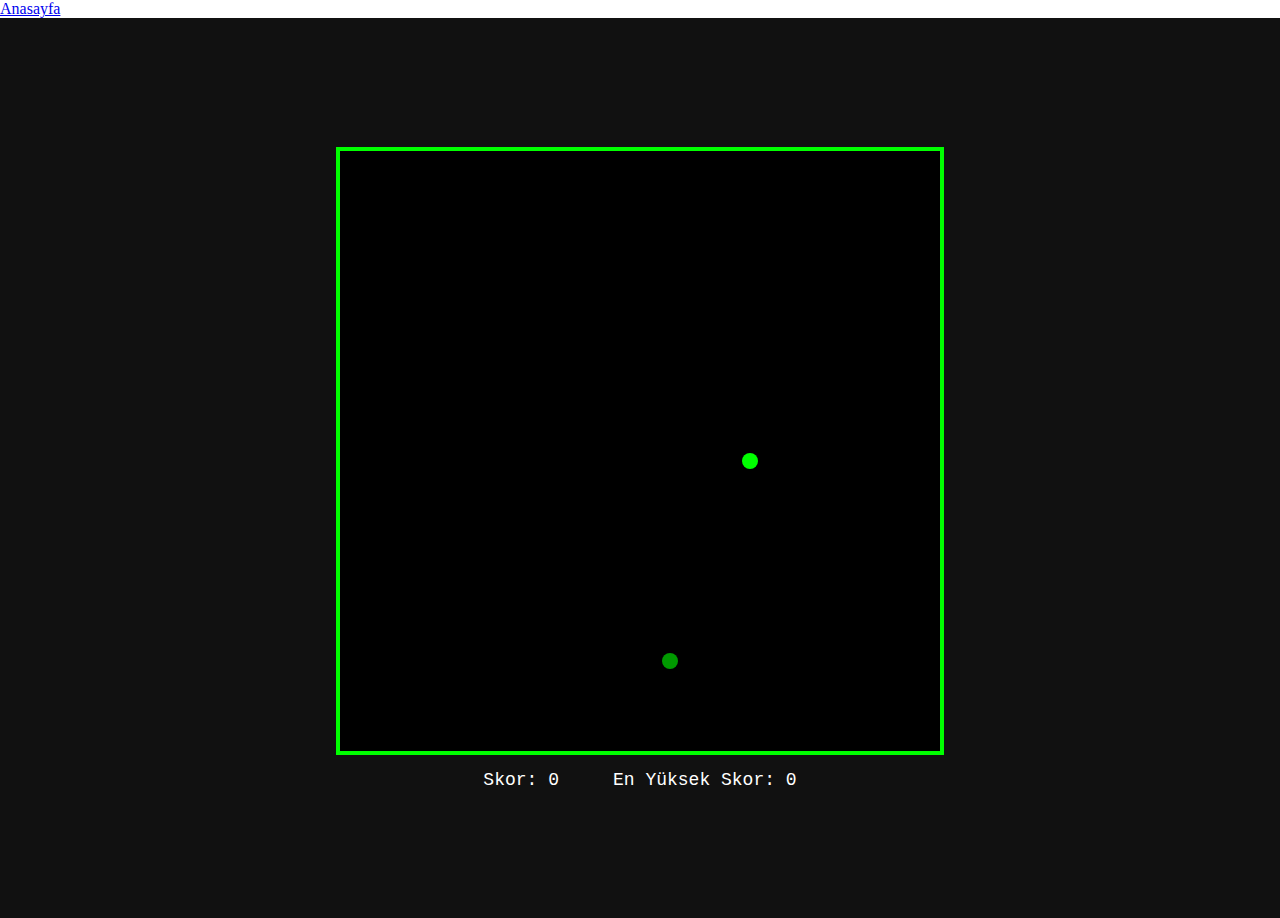
<file: sayfalar/Oyun.html>
<!DOCTYPE html>
<html lang="en">
<head>
    <meta name="viewport" content="width=device-width, initial-scale=1.0">
    <meta charset="UTF-8">
    <meta name="viewport" content="width=device-width, initial-scale=1.0">
    <title>Hadi Oyun Oynayalım!</title>
</head>
<body>
    <a href="../index.html">Anasayfa</a>
    <script src="Oyun.js"></script>
    
</body>
</html>
</file>
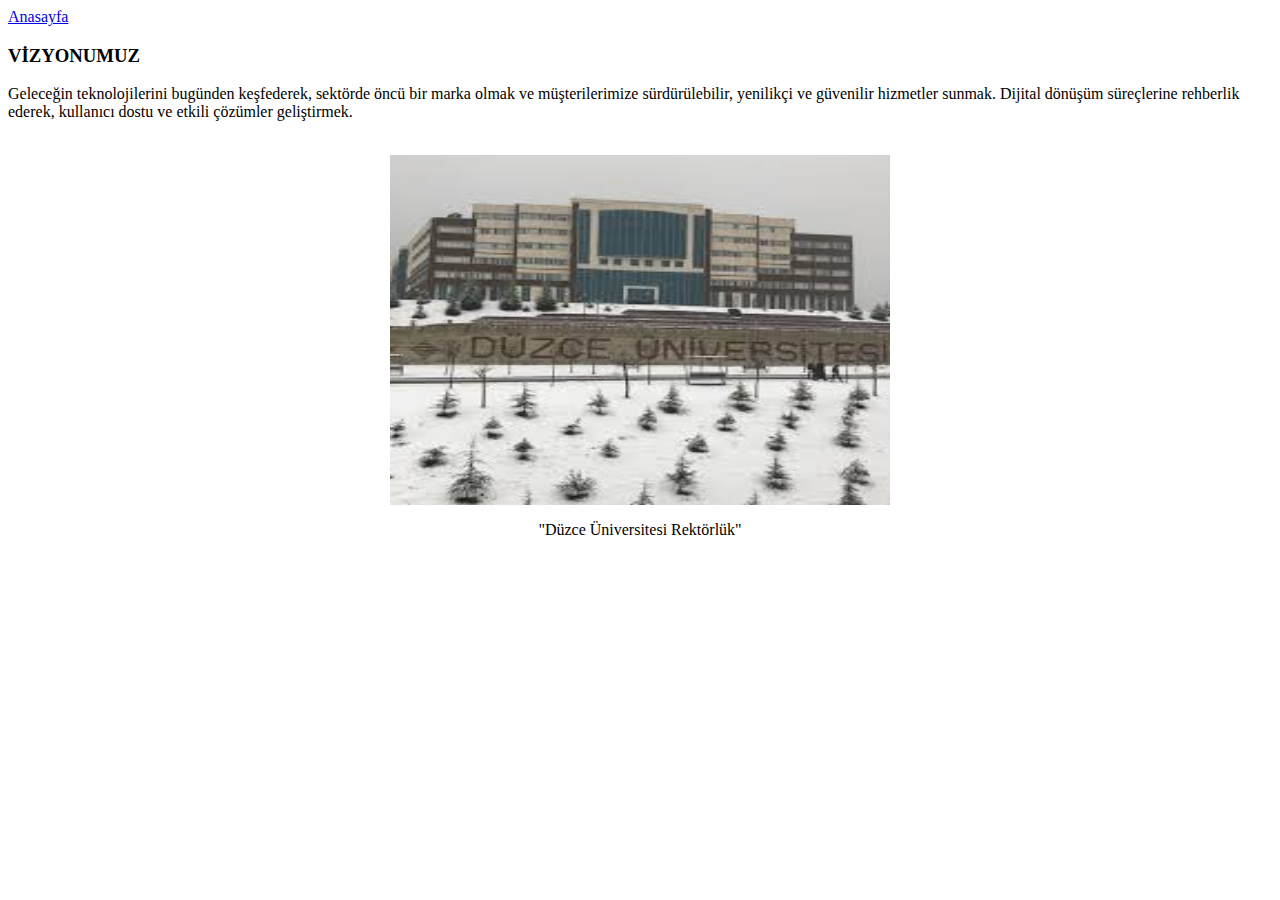
<file: sayfalar/Vizyon.html>
<!DOCTYPE html>
<html lang="tr">
<head>
    <meta charset="UTF-8">
    <meta name="viewport" content="width=device-width, initial-scale=1.0">
    <title>Vızyon</title>
</head>
<body>
    <a href="../index.html">Anasayfa</a>
    
    <h3>VİZYONUMUZ</h3>

    <p>Geleceğin teknolojilerini bugünden keşfederek, sektörde öncü bir marka olmak ve müşterilerimize sürdürülebilir, yenilikçi ve güvenilir hizmetler sunmak. 
        Dijital dönüşüm süreçlerine rehberlik ederek, kullanıcı dostu ve etkili çözümler geliştirmek.</p> 

        <br>

        <img src="../Resimler/du3.jpg" alt="Düzce Üniversitesi Rektörlük"style="display: block; margin: auto;"width="500" height="350">
        <div style="text-align: center;">
            <p>"Düzce Üniversitesi Rektörlük"</p>
        </div>
</body>
</html>
</file>
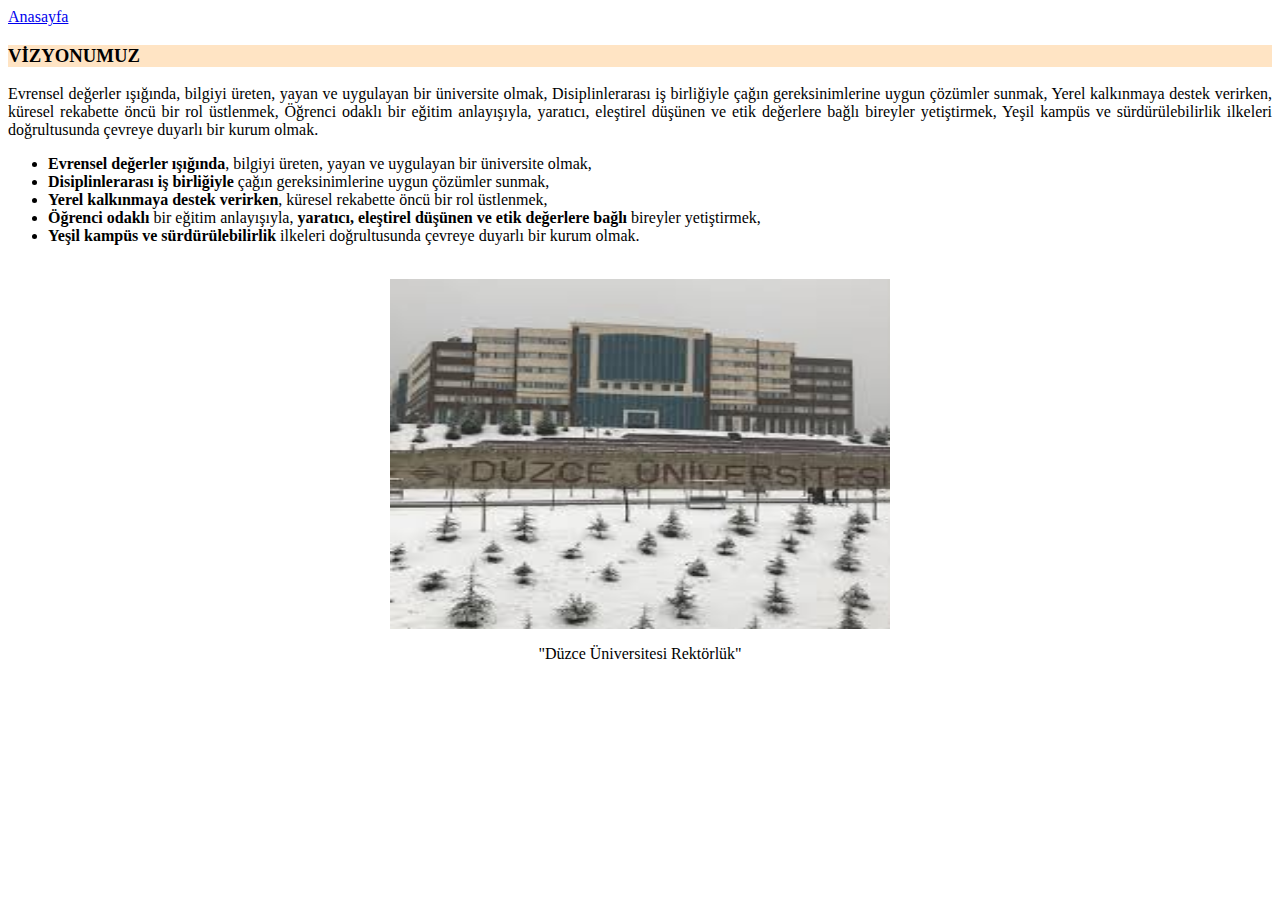
<file: sayfalar/Vızyon.html>
<!DOCTYPE html>
<html lang="tr">
<head>
    <meta charset="UTF-8">
    <meta name="viewport" content="width=device-width, initial-scale=1.0">
    <title>Vızyon</title>
</head>
<body>
    <a href="../index.html">Anasayfa</a>
    
    <h3 style="background-color: bisque">VİZYONUMUZ</h3>

    <p style="text-align: justify;">Evrensel değerler ışığında, bilgiyi üreten, yayan ve uygulayan bir üniversite olmak,

        Disiplinlerarası iş birliğiyle çağın gereksinimlerine uygun çözümler sunmak,
        
        Yerel kalkınmaya destek verirken, küresel rekabette öncü bir rol üstlenmek,
        
        Öğrenci odaklı bir eğitim anlayışıyla, yaratıcı, eleştirel düşünen ve etik değerlere bağlı bireyler yetiştirmek,
        
        Yeşil kampüs ve sürdürülebilirlik ilkeleri doğrultusunda çevreye duyarlı bir kurum olmak.
        </p> 

        <ul>
            <li><strong>Evrensel değerler ışığında</strong>, bilgiyi üreten, yayan ve uygulayan bir üniversite olmak,</li>
            <li><strong>Disiplinlerarası iş birliğiyle</strong> çağın gereksinimlerine uygun çözümler sunmak,</li>
            <li><strong>Yerel kalkınmaya destek verirken</strong>, küresel rekabette öncü bir rol üstlenmek,</li>
            <li><strong>Öğrenci odaklı</strong> bir eğitim anlayışıyla, <strong>yaratıcı, eleştirel düşünen ve etik değerlere bağlı</strong> bireyler yetiştirmek,</li>
            <li><strong>Yeşil kampüs ve sürdürülebilirlik</strong> ilkeleri doğrultusunda çevreye duyarlı bir kurum olmak.</li>
        </ul>
    
        <br>

        <img src="../Resimler/du3.jpg" alt="Düzce Üniversitesi Rektörlük"style="display: block; margin: auto;"width="500" height="350">
        <div style="text-align: center;">
            <p>"Düzce Üniversitesi Rektörlük"</p>
        </div>
</body>
</html>
</file>
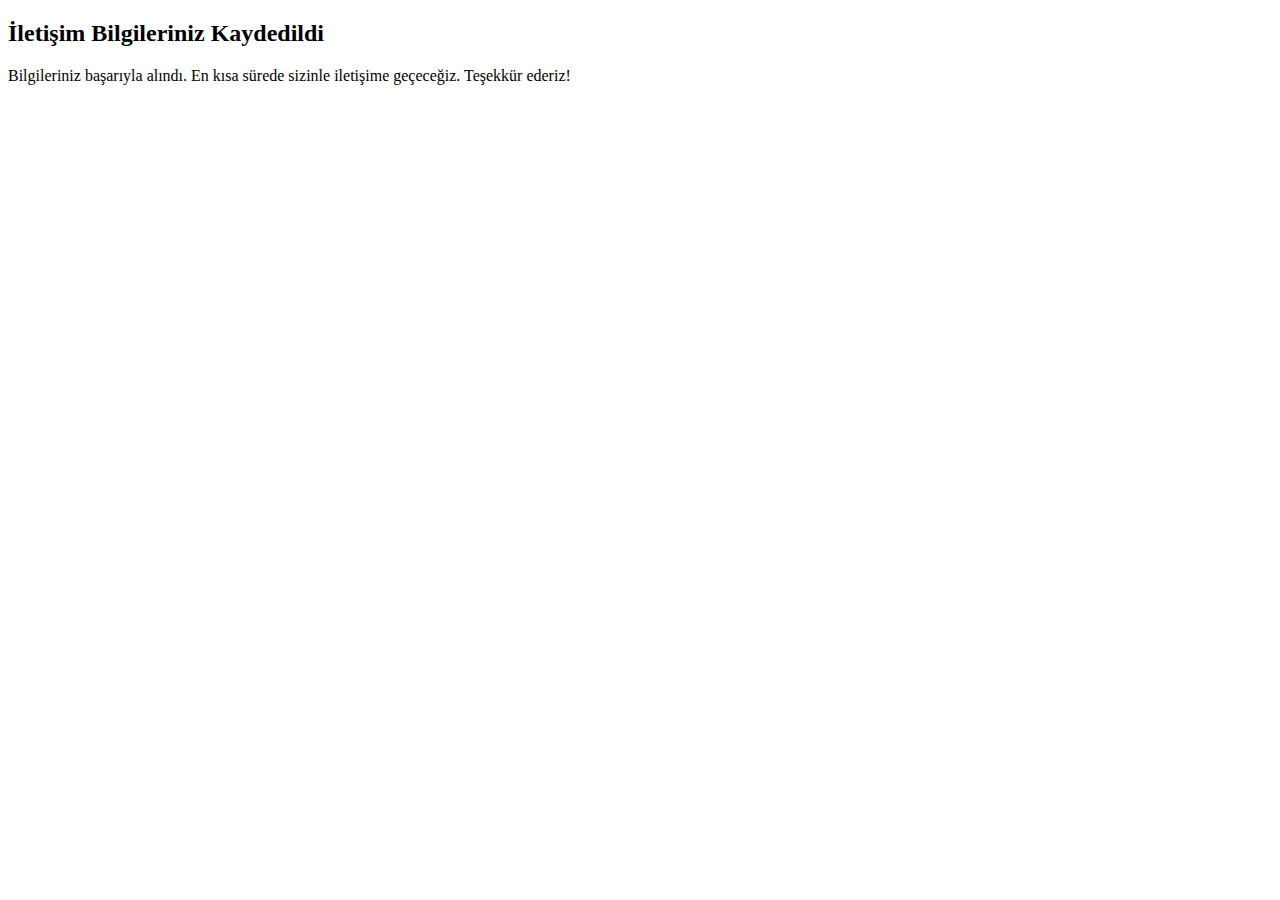
<file: sayfalar/ıletısım onay.html>
<!DOCTYPE html>
<html lang="tr">
<head>
  <meta charset="UTF-8">
  <title>Onay Sayfası</title>
</head>
<body>

  <h2>İletişim Bilgileriniz Kaydedildi</h2>
  <p>Bilgileriniz başarıyla alındı. En kısa sürede sizinle iletişime geçeceğiz. Teşekkür ederiz!</p>

</body>
</html>
</file>
